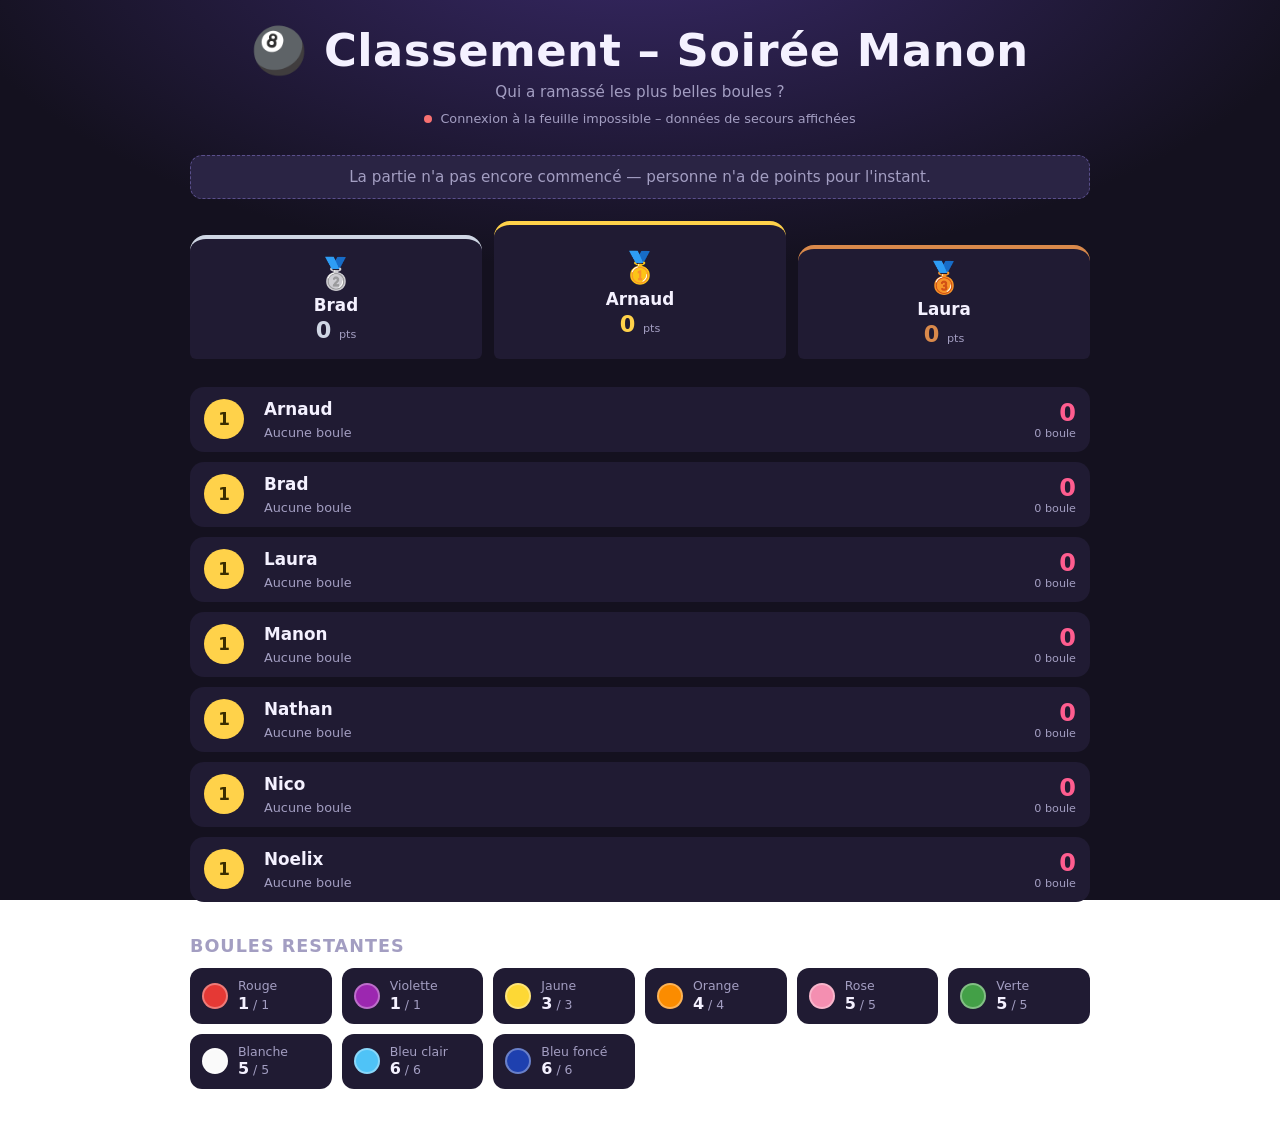
<file: pages/classement.html>
<!DOCTYPE html>
<html lang="fr">
<head>
<meta charset="UTF-8">
<meta name="viewport" content="width=device-width, initial-scale=1">
<title>Classement – Soirée Manon</title>
<style>
  :root{
    --bg:#14111f; --card:#201b33; --card2:#2a2444; --txt:#f4f1ff; --muted:#a39ec2;
    --gold:#ffd24a; --silver:#cfd6e4; --bronze:#d9894b; --accent:#ff5d8f;
  }
  *{box-sizing:border-box}
  html,body{margin:0}
  body{
    background:radial-gradient(1200px 600px at 50% -10%,#3a2a6b 0%,var(--bg) 60%) fixed;
    color:var(--txt); font-family:system-ui,-apple-system,"Segoe UI",Roboto,sans-serif;
    min-height:100vh; padding:24px 16px 48px;
  }
  .wrap{max-width:900px;margin:0 auto}
  header{text-align:center;margin-bottom:28px}
  h1{margin:0;font-size:clamp(1.8rem,5vw,2.8rem);letter-spacing:.5px}
  .sub{color:var(--muted);margin-top:6px;font-size:.95rem}
  .status{display:inline-flex;align-items:center;gap:8px;margin-top:10px;font-size:.8rem;color:var(--muted)}
  .dot{width:8px;height:8px;border-radius:50%;background:#555}
  .dot.ok{background:#4ade80}.dot.err{background:#f87171}

  .banner{background:var(--card2);border:1px dashed #5a4f8c;color:var(--muted);
    padding:12px 16px;border-radius:12px;text-align:center;margin-bottom:22px;font-size:.95rem}

  /* Podium */
  .podium{display:grid;grid-template-columns:1fr 1fr 1fr;gap:12px;align-items:end;margin-bottom:28px}
  .pod{background:var(--card);border-radius:16px 16px 6px 6px;padding:14px 8px 12px;text-align:center;
    border-top:4px solid var(--c);position:relative}
  .pod .medal{font-size:1.9rem;line-height:1}
  .pod .name{font-weight:700;margin-top:6px;font-size:1.05rem;word-break:break-word}
  .pod .pts{color:var(--c);font-weight:800;font-size:1.4rem;margin-top:2px}
  .pod .pts small{font-size:.7rem;color:var(--muted);font-weight:500}
  .pod.p1{--c:var(--gold);padding-top:28px;padding-bottom:22px;order:2}
  .pod.p2{--c:var(--silver);order:1;padding-top:20px;padding-bottom:16px}
  .pod.p3{--c:var(--bronze);order:3}
  .pod.empty{opacity:.35}

  /* Liste */
  .list{display:flex;flex-direction:column;gap:10px}
  .row{background:var(--card);border-radius:14px;padding:12px 14px;display:grid;
    grid-template-columns:48px 1fr auto;gap:12px;align-items:center}
  .rank{width:40px;height:40px;border-radius:50%;background:var(--card2);display:grid;place-items:center;
    font-weight:800;font-size:1.05rem}
  .row.r1 .rank{background:var(--gold);color:#3a2d00}
  .row.r2 .rank{background:var(--silver);color:#26303f}
  .row.r3 .rank{background:var(--bronze);color:#3b1f08}
  .who .n{font-weight:700;font-size:1.05rem}
  .balls{display:flex;flex-wrap:wrap;gap:5px;margin-top:6px}
  .b{display:inline-flex;align-items:center;gap:4px;background:#00000033;border-radius:999px;
    padding:2px 8px 2px 3px;font-size:.78rem;font-weight:600}
  .b i{width:14px;height:14px;border-radius:50%;background:var(--bc);border:1px solid #ffffff55;display:block}
  .none{color:var(--muted);font-size:.8rem;margin-top:6px}
  .score{text-align:right;font-weight:800;font-size:1.5rem;color:var(--accent)}
  .score small{display:block;font-size:.7rem;color:var(--muted);font-weight:500}

  /* Boules restantes */
  h2{font-size:1.1rem;margin:34px 0 12px;color:var(--muted);font-weight:600;text-transform:uppercase;letter-spacing:1px}
  .stock{display:grid;grid-template-columns:repeat(auto-fill,minmax(130px,1fr));gap:10px}
  .s{background:var(--card);border-radius:12px;padding:10px 12px;display:flex;gap:10px;align-items:center}
  .s i{width:26px;height:26px;border-radius:50%;background:var(--bc);border:2px solid #ffffff55;flex:none}
  .s .t{font-size:.78rem;color:var(--muted);line-height:1.25}
  .s .t b{color:var(--txt);font-size:1rem}
  .s.out{opacity:.4}

  @media (max-width:480px){
    .pod .name{font-size:.9rem}.pod .pts{font-size:1.15rem}
    .row{grid-template-columns:40px 1fr auto;padding:10px}
    .rank{width:34px;height:34px;font-size:.95rem}
  }
</style>
</head>
<body>
<div class="wrap">
  <header>
    <h1>🎱 Classement – Soirée Manon</h1>
    <div class="sub">Qui a ramassé les plus belles boules ?</div>
    <div class="status"><span class="dot" id="dot"></span><span id="statusTxt">Chargement…</span></div>
  </header>

  <div id="banner"></div>
  <section class="podium" id="podium"></section>
  <section class="list" id="list"></section>

  <h2>Boules restantes</h2>
  <section class="stock" id="stock"></section>
</div>

<script>
/* ==== CONFIGURATION ==== */
const SHEET_ID = "1AK78WD4FgxzEYHNsuqRz227jNog1Lu682f7rbD14lrE";
const GID = 0;              // identifiant de l'onglet « Feuille 1 »
const REFRESH_SECONDS = 30; // 0 = pas d'actualisation automatique
const CSV_URL = `https://docs.google.com/spreadsheets/d/${SHEET_ID}/gviz/tq?tqx=out:csv&gid=${GID}`;

/* Données de secours (état de la feuille au moment de la création) */
const FALLBACK_CSV = `Nom,Boule Rouge,Boule Violette,Boule Jaune,Boule Orange,Boule Rose,Boule verte,Boule Blanche,Boule bleu clair,Boule Bleu foncé,Points:,Total de boule,Boule Rouge,Boule Violette,Boule Jaune,Boule Orange,Boule Rose,Boule verte,Boule Blanche,Boule bleu clair,Boule Bleu foncé
Manon,0,0,0,0,0,0,0,0,0,0,Nombre de boule,1,1,3,4,5,5,5,6,6
Arnaud,0,0,0,0,0,0,0,0,0,0,Valeur PTS:,50,50,40,30,25,20,15,10,5
Nico,0,0,0,0,0,0,0,0,0,0,Boule restante:,1,1,3,4,5,5,5,6,6
Brad,0,0,0,0,0,0,0,0,0,0,,,,,,,,,,
Laura,0,0,0,0,0,0,0,0,0,0,,,,,,,,,,
Noelix,0,0,0,0,0,0,0,0,0,0,,,,,,,,,,
Nathan,0,0,0,0,0,0,0,0,0,0,,,,,,,,,,`;

const COLORS = [
  ["rouge","#e53935"],["violet","#9c27b0"],["jaune","#fdd835"],["orange","#fb8c00"],
  ["rose","#f48fb1"],["verte","#43a047"],["blanche","#fafafa"],
  ["clair","#4fc3f7"],["fonc","#1e40af"]
];
const colorOf = h => {
  const k = h.toLowerCase();
  // « bleu clair » / « bleu foncé » avant les autres
  for (const [key,c] of COLORS) if (k.includes(key)) return c;
  return "#888";
};
const shortName = h => h.replace(/^boule\s+/i,"").trim().replace(/^./,c=>c.toUpperCase());

/* Parseur CSV (gère guillemets et virgules dans les champs) */
function parseCSV(text){
  const rows=[]; let row=[], cur="", q=false;
  for (let i=0;i<text.length;i++){
    const ch=text[i];
    if (q){
      if (ch==='"'){ if (text[i+1]==='"'){cur+='"';i++;} else q=false; }
      else cur+=ch;
    } else if (ch==='"') q=true;
    else if (ch===","){ row.push(cur); cur=""; }
    else if (ch==="\n"||ch==="\r"){
      if (ch==="\r" && text[i+1]==="\n") i++;
      row.push(cur); rows.push(row); row=[]; cur="";
    } else cur+=ch;
  }
  if (cur!==""||row.length){ row.push(cur); rows.push(row); }
  return rows;
}
const num = v => { const n = parseFloat(String(v??"").replace(",",".").replace(/\s/g,"")); return isNaN(n)?0:n; };
const esc = s => String(s).replace(/[&<>"]/g,c=>({"&":"&amp;","<":"&lt;",">":"&gt;",'"':"&quot;"}[c]));

function build(csv){
  const rows = parseCSV(csv);
  const head = rows[0];
  // Boules du joueur : colonnes B→J (indices 1 à 9)
  const ballCols = [1,2,3,4,5,6,7,8,9];
  // Tableau de référence : colonnes M→U (indices 12 à 20)
  const refCols = [12,13,14,15,16,17,18,19,20];
  const value = refCols.map(c => num(rows[2]?.[c]));   // ligne « Valeur PTS »
  const total = refCols.map(c => num(rows[1]?.[c]));   // ligne « Nombre de boule »
  const remain = refCols.map(c => rows[3]?.[c]!=="" && rows[3]?.[c]!=null ? num(rows[3][c]) : null);

  const players = [];
  for (let r=1;r<rows.length;r++){
    const name = (rows[r][0]||"").trim();
    if (!name) continue;
    const counts = ballCols.map(c=>num(rows[r][c]));
    const computed = counts.reduce((s,n,i)=>s+n*(value[i]||0),0);
    const cell = rows[r][10];
    const pts = (cell!==undefined && cell!=="" && !isNaN(parseFloat(cell))) ? num(cell) : computed;
    players.push({name,counts,pts});
  }
  players.sort((a,b)=>b.pts-a.pts || a.name.localeCompare(b.name,"fr"));
  // Rangs avec égalités
  players.forEach((p,i)=>{ p.rank = (i>0 && p.pts===players[i-1].pts) ? players[i-1].rank : i+1; });

  const ballInfo = ballCols.map((c,i)=>({name:shortName(head[c]||""),color:colorOf(head[c]||"")}));
  return {players,ballInfo,total,remain};
}

function render({players,ballInfo,total,remain}){
  const allZero = players.every(p=>p.pts===0);
  document.getElementById("banner").innerHTML = allZero
    ? `<div class="banner">La partie n'a pas encore commencé — personne n'a de points pour l'instant.</div>` : "";

  // Podium
  const medals=["🥇","🥈","🥉"], cls=["p1","p2","p3"];
  document.getElementById("podium").innerHTML = [0,1,2].map(i=>{
    const p = players[i];
    if (!p) return `<div class="pod ${cls[i]} empty"><div class="medal">${medals[i]}</div><div class="name">—</div></div>`;
    return `<div class="pod ${cls[i]}"><div class="medal">${medals[i]}</div>
      <div class="name">${esc(p.name)}</div><div class="pts">${p.pts} <small>pts</small></div></div>`;
  }).join("");

  // Liste complète
  document.getElementById("list").innerHTML = players.map(p=>{
    const balls = p.counts.map((n,i)=>n>0?`<span class="b" style="--bc:${ballInfo[i].color}" title="${esc(ballInfo[i].name)}"><i></i>${n}</span>`:"").join("");
    const nb = p.counts.reduce((a,b)=>a+b,0);
    return `<div class="row ${p.rank<=3?'r'+p.rank:''}">
      <div class="rank">${p.rank}</div>
      <div class="who"><div class="n">${esc(p.name)}</div>
        ${balls?`<div class="balls">${balls}</div>`:`<div class="none">Aucune boule</div>`}</div>
      <div class="score">${p.pts}<small>${nb} boule${nb>1?"s":""}</small></div></div>`;
  }).join("");

  // Boules restantes
  document.getElementById("stock").innerHTML = ballInfo.map((b,i)=>{
    const left = remain[i]!==null ? remain[i] : total[i];
    return `<div class="s ${left<=0?'out':''}" style="--bc:${b.color}"><i></i>
      <div class="t">${esc(b.name)}<br><b>${left}</b> / ${total[i]}</div></div>`;
  }).join("");
}

function setStatus(ok,msg){
  document.getElementById("dot").className="dot "+(ok?"ok":"err");
  document.getElementById("statusTxt").textContent=msg;
}

async function load(){
  try{
    const res = await fetch(CSV_URL,{cache:"no-store"});
    if(!res.ok) throw new Error(res.status);
    render(build(await res.text()));
    setStatus(true,"Mis à jour à "+new Date().toLocaleTimeString("fr-FR"));
  }catch(e){
    render(build(FALLBACK_CSV));
    setStatus(false,"Connexion à la feuille impossible – données de secours affichées");
  }
}
load();
if (REFRESH_SECONDS>0) setInterval(load, REFRESH_SECONDS*1000);
</script>
</body>
</html>
</file>
